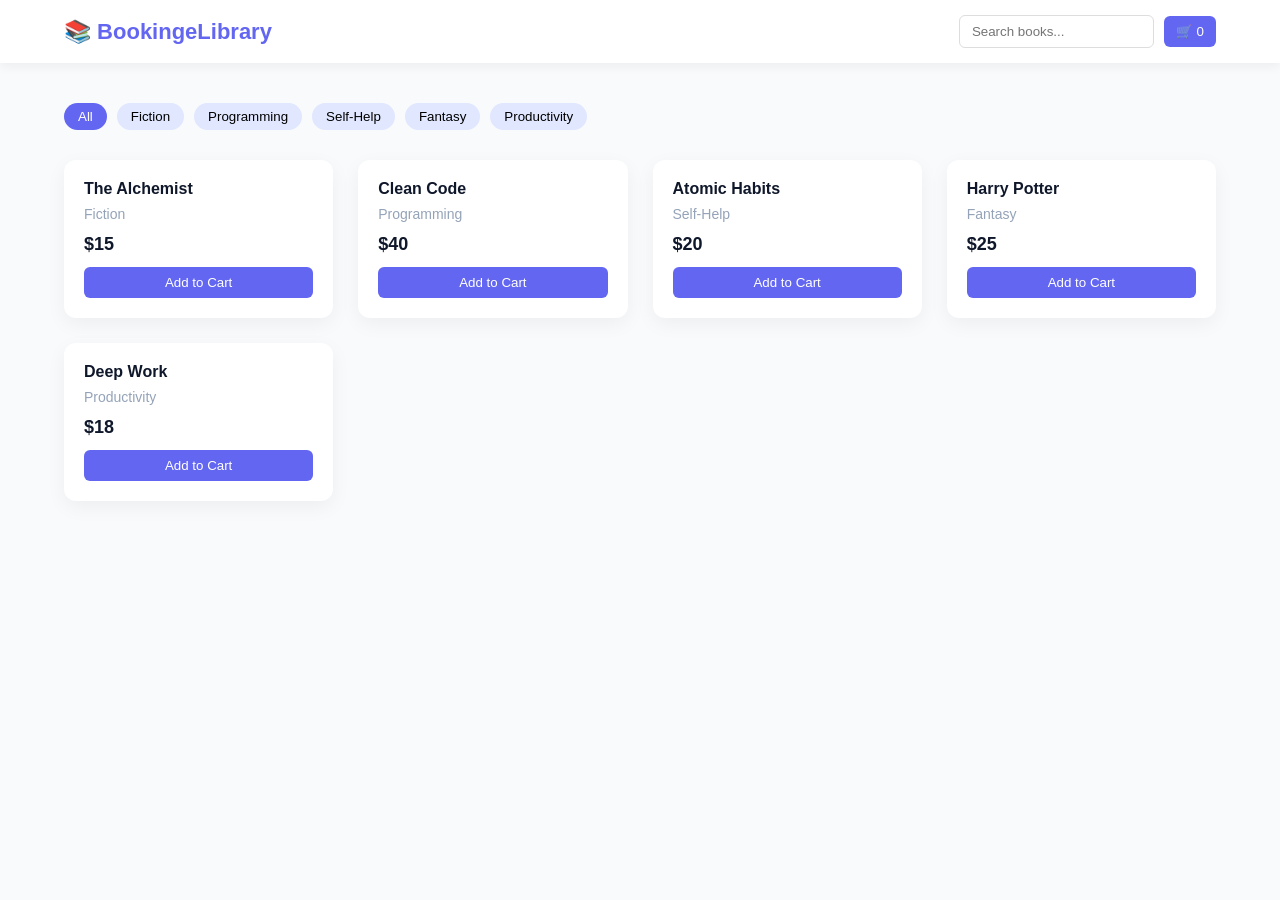
<file: index.html>
<!DOCTYPE html>
<html lang="en">
<head>
    <meta charset="UTF-8" />
    <meta name="viewport" content="width=device-width, initial-scale=1.0" />
    <title>Booking Library</title>
    <link rel="stylesheet" href="style.css">
</head>
<body>

<header class="navbar">
    <div class="logo">📚 BookingeLibrary</div>

    <div class="nav-right">
        <input type="text" id="searchInput" placeholder="Search books..." />
        <button id="cartBtn" class="cart-btn">
            🛒 <span id="cartCount">0</span>
        </button>
    </div>
</header>

<main class="container">

    <section class="categories" id="categories"></section>

    <section class="books-grid" id="booksGrid"></section>

</main>

<aside class="cart-sidebar" id="cartSidebar">
    <h2>Your Cart</h2>
    <div id="cartItems"></div>
    <div class="cart-footer">
        <h3>Total: $<span id="cartTotal">0</span></h3>
        <button id="checkoutBtn" class="checkout-btn">Checkout</button>
    </div>
</aside>

<script src="script.js"></script>

</body>

</html>
</file>
<file: style.css>
:root {
    --primary: #6366f1;
    --dark: #0f172a;
    --light: #f8fafc;
    --gray: #94a3b8;
}

* {
    margin: 0;
    padding: 0;
    box-sizing: border-box;
    font-family: 'Segoe UI', sans-serif;
}

body {
    background: var(--light);
    color: var(--dark);
}

.navbar {
    display: flex;
    justify-content: space-between;
    align-items: center;
    padding: 15px 5%;
    background: white;
    box-shadow: 0 4px 10px rgba(0,0,0,0.05);
    position: sticky;
    top: 0;
}

.logo {
    font-size: 22px;
    font-weight: bold;
    color: var(--primary);
}

.nav-right {
    display: flex;
    gap: 10px;
    align-items: center;
}

.nav-right input {
    padding: 8px 12px;
    border-radius: 6px;
    border: 1px solid #ddd;
}

.cart-btn {
    background: var(--primary);
    color: white;
    border: none;
    padding: 8px 12px;
    border-radius: 6px;
    cursor: pointer;
}

.container {
    padding: 40px 5%;
}

.categories {
    margin-bottom: 30px;
    display: flex;
    flex-wrap: wrap;
    gap: 10px;
}

.category-btn {
    padding: 6px 14px;
    background: #e0e7ff;
    border-radius: 20px;
    border: none;
    cursor: pointer;
}

.category-btn.active {
    background: var(--primary);
    color: white;
}

.books-grid {
    display: grid;
    grid-template-columns: repeat(auto-fit, minmax(230px, 1fr));
    gap: 25px;
}

.book-card {
    background: white;
    padding: 20px;
    border-radius: 12px;
    box-shadow: 0 6px 20px rgba(0,0,0,0.05);
    transition: 0.3s ease;
}

.book-card:hover {
    transform: translateY(-5px);
}

.book-title {
    font-weight: bold;
    margin-bottom: 8px;
}

.book-category {
    color: var(--gray);
    font-size: 14px;
}

.book-price {
    margin: 12px 0;
    font-size: 18px;
    font-weight: bold;
}

.add-btn {
    width: 100%;
    padding: 8px;
    background: var(--primary);
    color: white;
    border: none;
    border-radius: 6px;
    cursor: pointer;
}

.cart-sidebar {
    position: fixed;
    right: -400px;
    top: 0;
    width: 350px;
    height: 100%;
    background: white;
    box-shadow: -4px 0 20px rgba(0,0,0,0.1);
    padding: 20px;
    transition: 0.3s;
    overflow-y: auto;
}

.cart-sidebar.active {
    right: 0;
}

.cart-item {
    display: flex;
    justify-content: space-between;
    margin: 10px 0;
}

.cart-footer {
    margin-top: 20px;
}

.checkout-btn {
    width: 100%;
    padding: 10px;
    background: #16a34a;
    color: white;
    border: none;
    border-radius: 6px;
    cursor: pointer;
}

@media (max-width: 768px) {
    .navbar {
        flex-direction: column;
        gap: 10px;
    }

    .cart-sidebar {
        width: 100%;
    }
}
</file>
